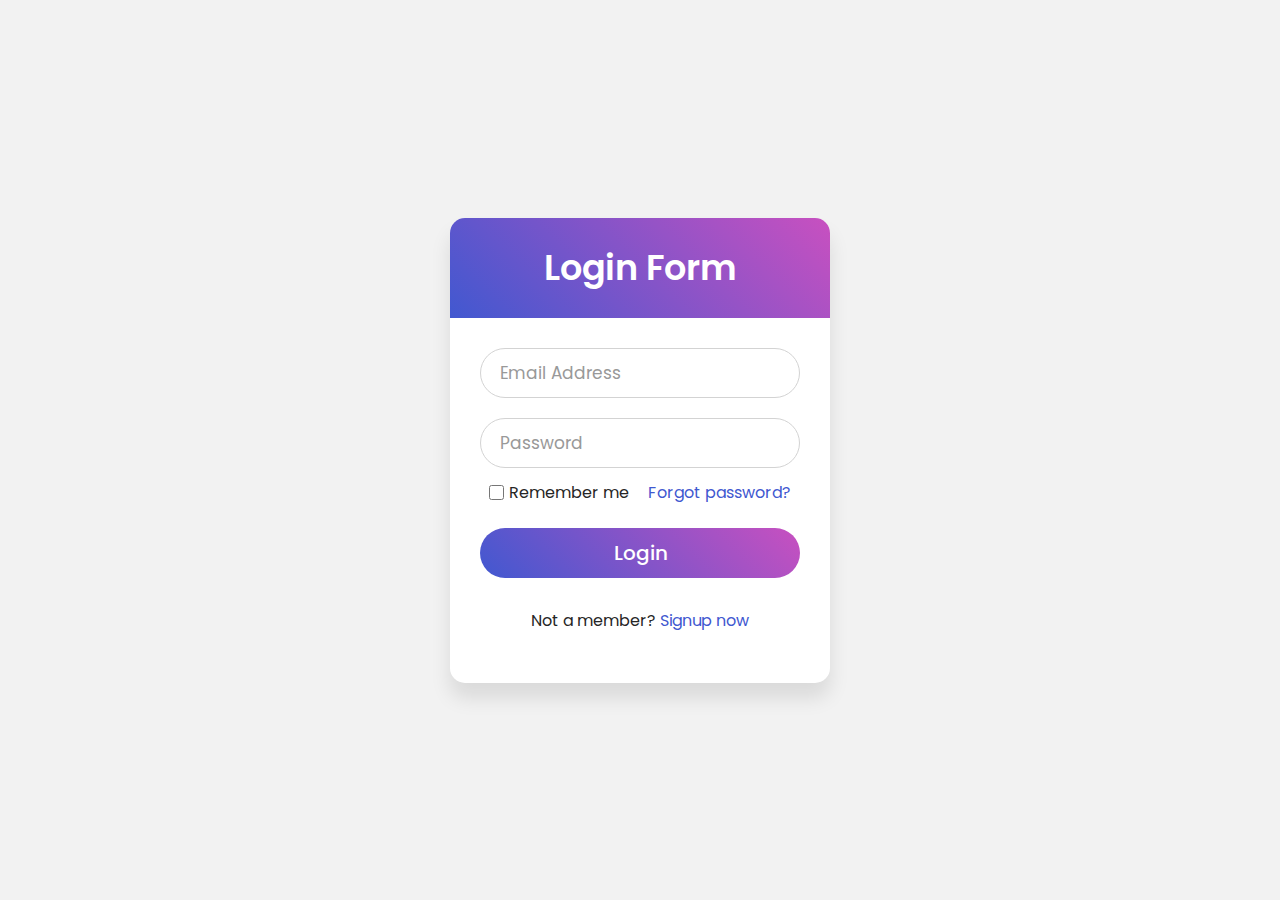
<file: index.html>
<!DOCTYPE html>
<!-- Created By CodingNepal -->
<html lang="en" dir="ltr">
   <head>
      <meta charset="utf-8">
      <title>Login Form Design | CodeLab</title>
      <link rel="stylesheet" href="style.css">
   </head>
   <body>
      <div class="wrapper">
         <div class="title">
            Login Form
         </div>
         <form action="#">
            <div class="field">
               <input type="text" required>
               <label>Email Address</label>
            </div>
            <div class="field">
               <input type="password" required>
               <label>Password</label>
            </div>
            <div class="content">
               <div class="checkbox">
                  <input type="checkbox" id="remember-me">
                  <label for="remember-me">Remember me</label>
               </div>
               <div class="pass-link">
                  <a href="#">Forgot password?</a>
               </div>
            </div>
            <div class="field">
               <input type="submit" value="Login">
            </div>
            <div class="signup-link">
               Not a member? <a href="signup.html">Signup now</a>
            </div>
         </form>
      </div>
   </body>
</html>
</file>
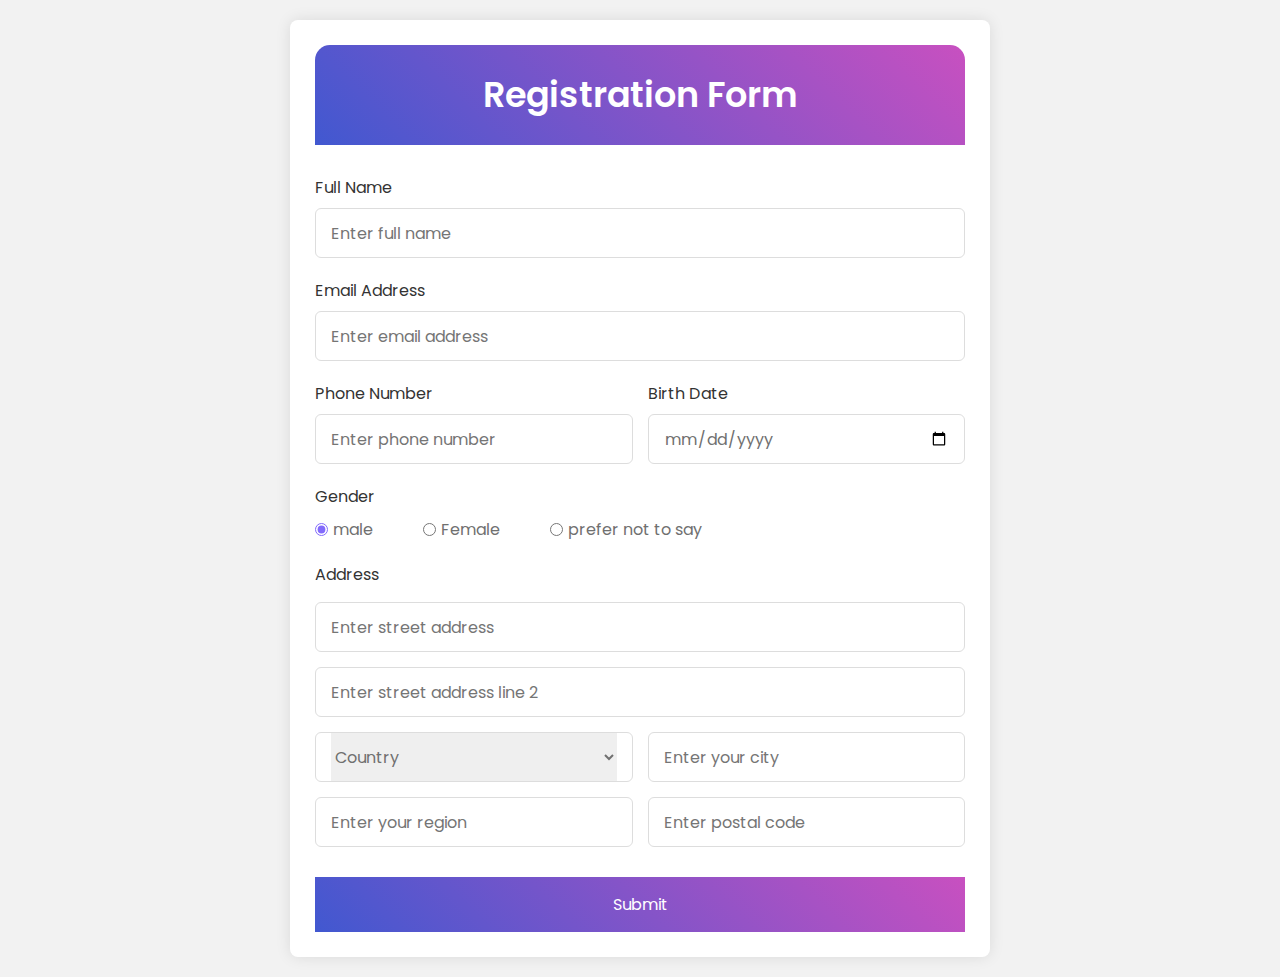
<file: signup.html>
<!DOCTYPE html>
<html lang="en">
  <head>
    <meta charset="UTF-8" />
    <meta name="viewport" content="width=device-width, initial-scale=1.0" />
    <meta http-equiv="X-UA-Compatible" content="ie=edge" />

    <link rel="stylesheet" href="signup.css" />
  </head>
  <body>
    <section class="container">
        <div class="wrapper">
        <div class="title">
           Registration Form
        </div>
      <form action="#" class="form">
        <div class="input-box">
          <label>Full Name</label>
          <input type="text" placeholder="Enter full name" required />
        </div>

        <div class="input-box">
          <label>Email Address</label>
          <input type="text" placeholder="Enter email address" required />
        </div>

        <div class="column">
          <div class="input-box">
            <label>Phone Number</label>
            <input type="number" placeholder="Enter phone number" required />
          </div>
          <div class="input-box">
            <label>Birth Date</label>
            <input type="date" placeholder="Enter birth date" required />
          </div>
        </div>
        <div class="gender-box">
          <h3>Gender</h3>
          <div class="gender-option">
            <div class="gender">
              <input type="radio" id="check-male" name="gender" checked />
              <label for="check-male">male</label>
            </div>
            <div class="gender">
              <input type="radio" id="check-female" name="gender" />
              <label for="check-female">Female</label>
            </div>
            <div class="gender">
              <input type="radio" id="check-other" name="gender" />
              <label for="check-other">prefer not to say</label>
            </div>
          </div>
        </div>
        <div class="input-box address">
          <label>Address</label>
          <input type="text" placeholder="Enter street address" required />
          <input type="text" placeholder="Enter street address line 2" required />
          <div class="column">
            <div class="select-box">
              <select>
                <option hidden>Country</option>
                <option>America</option>
                <option>Japan</option>
                <option>India</option>
                <option>Nepal</option>
              </select>
            </div>
            <input type="text" placeholder="Enter your city" required />
          </div>
          <div class="column">
            <input type="text" placeholder="Enter your region" required />
            <input type="number" placeholder="Enter postal code" required />
          </div>
        </div>
        <button>Submit</button>
      </form>
    </section>
  </body>
</html>
</file>
<file: style.css>
@import url('https://fonts.googleapis.com/css?family=Poppins:400,500,600,700&display=swap');
*{
  margin: 0;
  padding: 0;
  box-sizing: border-box;
  font-family: 'Poppins', sans-serif;
}
html,body{
  display: grid;
  height: 100%;
  width: 100%;
  place-items: center;
  background: #f2f2f2;
  /* background: linear-gradient(-135deg, #c850c0, #4158d0); */
}
::selection{
  background: #4158d0;
  color: #fff;
}
.wrapper{
  width: 380px;
  background: #fff;
  border-radius: 15px;
  box-shadow: 0px 15px 20px rgba(0,0,0,0.1);
}
.wrapper .title{
  font-size: 35px;
  font-weight: 600;
  text-align: center;
  line-height: 100px;
  color: #fff;
  user-select: none;
  border-radius: 15px 15px 0 0;
  background: linear-gradient(-135deg, #c850c0, #4158d0);
}
.wrapper form{
  padding: 10px 30px 50px 30px;
}
.wrapper form .field{
  height: 50px;
  width: 100%;
  margin-top: 20px;
  position: relative;
}
.wrapper form .field input{
  height: 100%;
  width: 100%;
  outline: none;
  font-size: 17px;
  padding-left: 20px;
  border: 1px solid lightgrey;
  border-radius: 25px;
  transition: all 0.3s ease;
}
.wrapper form .field input:focus,
form .field input:valid{
  border-color: #4158d0;
}
.wrapper form .field label{
  position: absolute;
  top: 50%;
  left: 20px;
  color: #999999;
  font-weight: 400;
  font-size: 17px;
  pointer-events: none;
  transform: translateY(-50%);
  transition: all 0.3s ease;
}
form .field input:focus ~ label,
form .field input:valid ~ label{
  top: 0%;
  font-size: 16px;
  color: #4158d0;
  background: #fff;
  transform: translateY(-50%);
}
form .content{
  display: flex;
  width: 100%;
  height: 50px;
  font-size: 16px;
  align-items: center;
  justify-content: space-around;
}
form .content .checkbox{
  display: flex;
  align-items: center;
  justify-content: center;
}
form .content input{
  width: 15px;
  height: 15px;
  background: red;
}
form .content label{
  color: #262626;
  user-select: none;
  padding-left: 5px;
}
form .content .pass-link{
  color: "";
}
form .field input[type="submit"]{
  color: #fff;
  border: none;
  padding-left: 0;
  margin-top: -10px;
  font-size: 20px;
  font-weight: 500;
  cursor: pointer;
  background: linear-gradient(-135deg, #c850c0, #4158d0);
  transition: all 0.3s ease;
}
form .field input[type="submit"]:active{
  transform: scale(0.95);
}
form .signup-link{
  color: #262626;
  margin-top: 20px;
  text-align: center;
}
form .pass-link a,
form .signup-link a{
  color: #4158d0;
  text-decoration: none;
}
form .pass-link a:hover,
form .signup-link a:hover{
  text-decoration: underline;
}
</file>
<file: signup.css>
/* Import Google font - Poppins */
@import url("https://fonts.googleapis.com/css2?family=Poppins:wght@200;300;400;500;600;700&display=swap");
* {
  margin: 0;
  padding: 0;
  box-sizing: border-box;
  font-family: "Poppins", sans-serif;
}
body {
  min-height: 100vh;
  display: flex;
  align-items: center;
  justify-content: center;
  padding: 20px;
  background: #f2f2f2;
}
.container {
  position: relative;
  max-width: 700px;
  width: 100%;
  background: #fff;
  padding: 25px;
  border-radius: 8px;
  box-shadow: 0 0 15px rgba(0, 0, 0, 0.1);
}

.wrapper .title{
    font-size: 35px;
    font-weight: 600;
    text-align: center;
    line-height: 100px;
    color: #fff;
    user-select: none;
    border-radius: 15px 15px 0 0;
    background: linear-gradient(-135deg, #c850c0, #4158d0);
  }
.container .form {
  margin-top: 30px;
}
.form .input-box {
  width: 100%;
  margin-top: 20px;
}
.input-box label {
  color: #333;
}
.form :where(.input-box input, .select-box) {
  position: relative;
  height: 50px;
  width: 100%;
  outline: none;
  font-size: 1rem;
  color: #707070;
  margin-top: 8px;
  border: 1px solid #ddd;
  border-radius: 6px;
  padding: 0 15px;
}
.input-box input:focus {
  box-shadow: 0 1px 0 rgba(0, 0, 0, 0.1);
}
.form .column {
  display: flex;
  column-gap: 15px;
}
.form .gender-box {
  margin-top: 20px;
}
.gender-box h3 {
  color: #333;
  font-size: 1rem;
  font-weight: 400;
  margin-bottom: 8px;
}
.form :where(.gender-option, .gender) {
  display: flex;
  align-items: center;
  column-gap: 50px;
  flex-wrap: wrap;
}
.form .gender {
  column-gap: 5px;
}
.gender input {
  accent-color: rgb(130, 106, 251);
}
.form :where(.gender input, .gender label) {
  cursor: pointer;
}
.gender label {
  color: #707070;
}
.address :where(input, .select-box) {
  margin-top: 15px;
}
.select-box select {
  height: 100%;
  width: 100%;
  outline: none;
  border: none;
  color: #707070;
  font-size: 1rem;
}
.form button {
  height: 55px;
  width: 100%;
  color: #fff;
  font-size: 1rem;
  font-weight: 400;
  margin-top: 30px;
  border: none;
  cursor: pointer;
  transition: all 0.2s ease;
  background: linear-gradient(-135deg, #c850c0, #4158d0);
}
.form button:hover {
  background: rgb(88, 56, 250);
}
/*Responsive*/
@media screen and (max-width: 500px) {
  .form .column {
    flex-wrap: wrap;
  }
  .form :where(.gender-option, .gender) {
    row-gap: 15px;
  }
}
</file>
